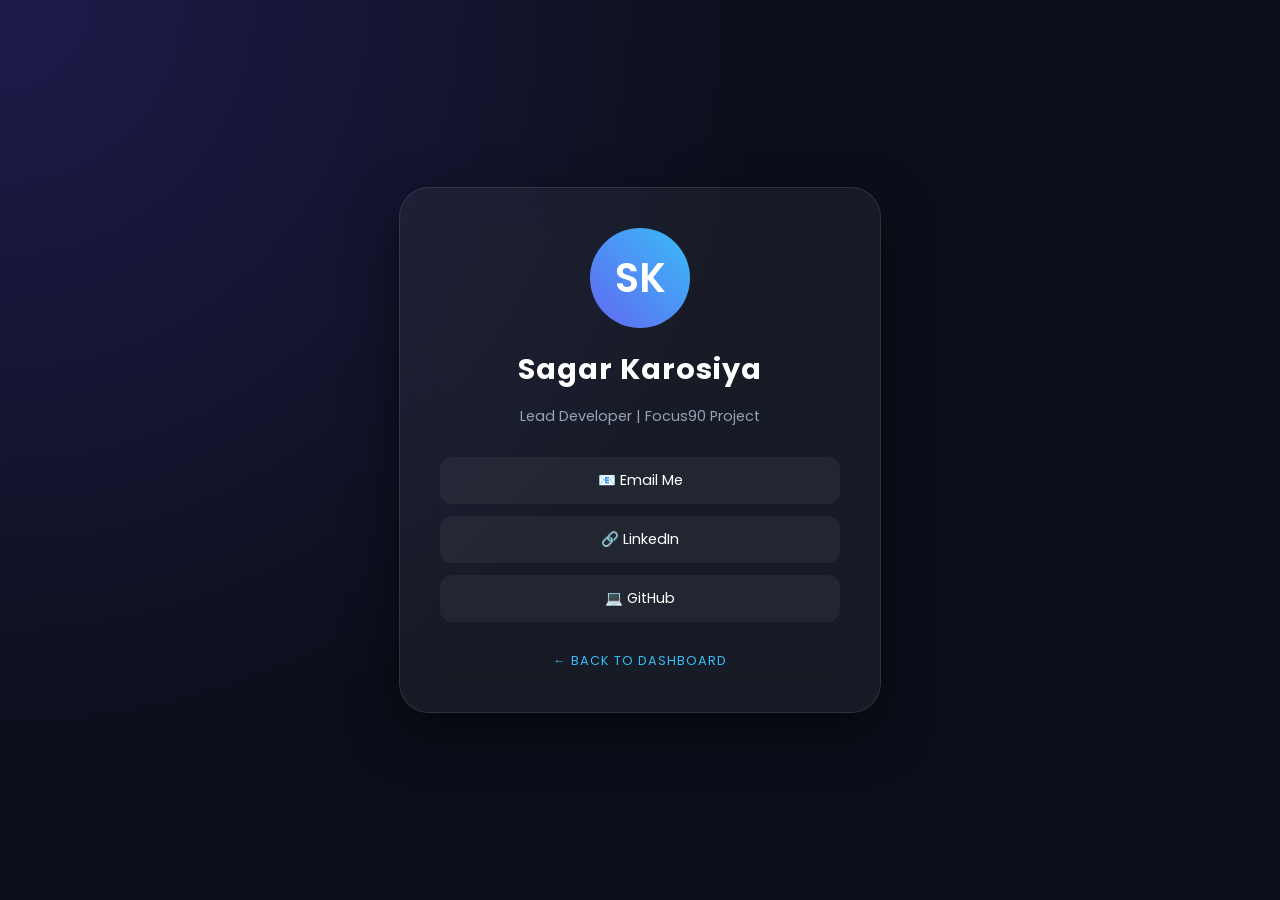
<file: templates/credits.html>
<!DOCTYPE html>
<html lang="en">
<head>
    <meta charset="UTF-8">
    <meta name="viewport" content="width=device-width, initial-scale=1.0">
    <title>Focus90 | Credits</title>
    <link href="https://fonts.googleapis.com/css2?family=Poppins:wght@300;400;600&display=swap" rel="stylesheet">
    <style>
        :root { --primary: #6366f1; --secondary: #38bdf8; --bg: #0b0f1a; --card: rgba(255, 255, 255, 0.05); }
        body {
            background: var(--bg);
            color: white;
            font-family: 'Poppins', sans-serif;
            display: flex;
            align-items: center;
            justify-content: center;
            min-height: 100vh;
            margin: 0;
            background: radial-gradient(circle at 0% 0%, #1e1b4b 0%, #0b0f1a 50%);
        }
        .credit-card {
            background: var(--card);
            backdrop-filter: blur(20px);
            border: 1px solid rgba(255,255,255,0.1);
            padding: 40px;
            border-radius: 30px;
            text-align: center;
            max-width: 400px;
            width: 90%;
            box-shadow: 0 20px 50px rgba(0,0,0,0.5);
        }
        .profile-img {
            width: 100px;
            height: 100px;
            background: linear-gradient(45deg, var(--primary), var(--secondary));
            border-radius: 50%;
            margin: 0 auto 20px;
            display: flex;
            align-items: center;
            justify-content: center;
            font-size: 2.5rem;
            font-weight: 600;
        }
        h1 { margin: 10px 0; font-size: 1.8rem; letter-spacing: 1px; }
        p { color: #94a3b8; font-size: 0.9rem; margin-bottom: 30px; }
        
        .links { display: flex; flex-direction: column; gap: 12px; }
        .link-item {
            text-decoration: none;
            color: white;
            background: rgba(255,255,255,0.05);
            padding: 12px;
            border-radius: 12px;
            transition: 0.3s;
            font-size: 0.9rem;
            border: 1px solid transparent;
        }
        .link-item:hover {
            background: rgba(99, 102, 241, 0.2);
            border-color: var(--primary);
            transform: translateY(-3px);
        }
        .back-btn {
            margin-top: 30px;
            display: inline-block;
            color: var(--secondary);
            text-decoration: none;
            font-size: 0.8rem;
            text-transform: uppercase;
            letter-spacing: 1px;
        }
    </style>
</head>
<body>
    <div class="credit-card">
        <div class="profile-img">SK</div>
        <h1>Sagar Karosiya</h1>
        <p>Lead Developer | Focus90 Project</p>
        
        <div class="links">
            <a href="mailto:sagarsingkarosiya39082@gmail.com" class="link-item">📧 Email Me</a>
            <a href="https://linkedin.com/in/sagar-karosiya-b35527218" target="_blank" class="link-item">🔗 LinkedIn</a>
            <a href="https://github.com/sagarkarosiya" target="_blank" class="link-item">💻 GitHub</a>
        </div>

        <a href="{{ url_for('home') }}" class="back-btn">← Back to Dashboard</a>
    </div>
</body>
</html>
</file>
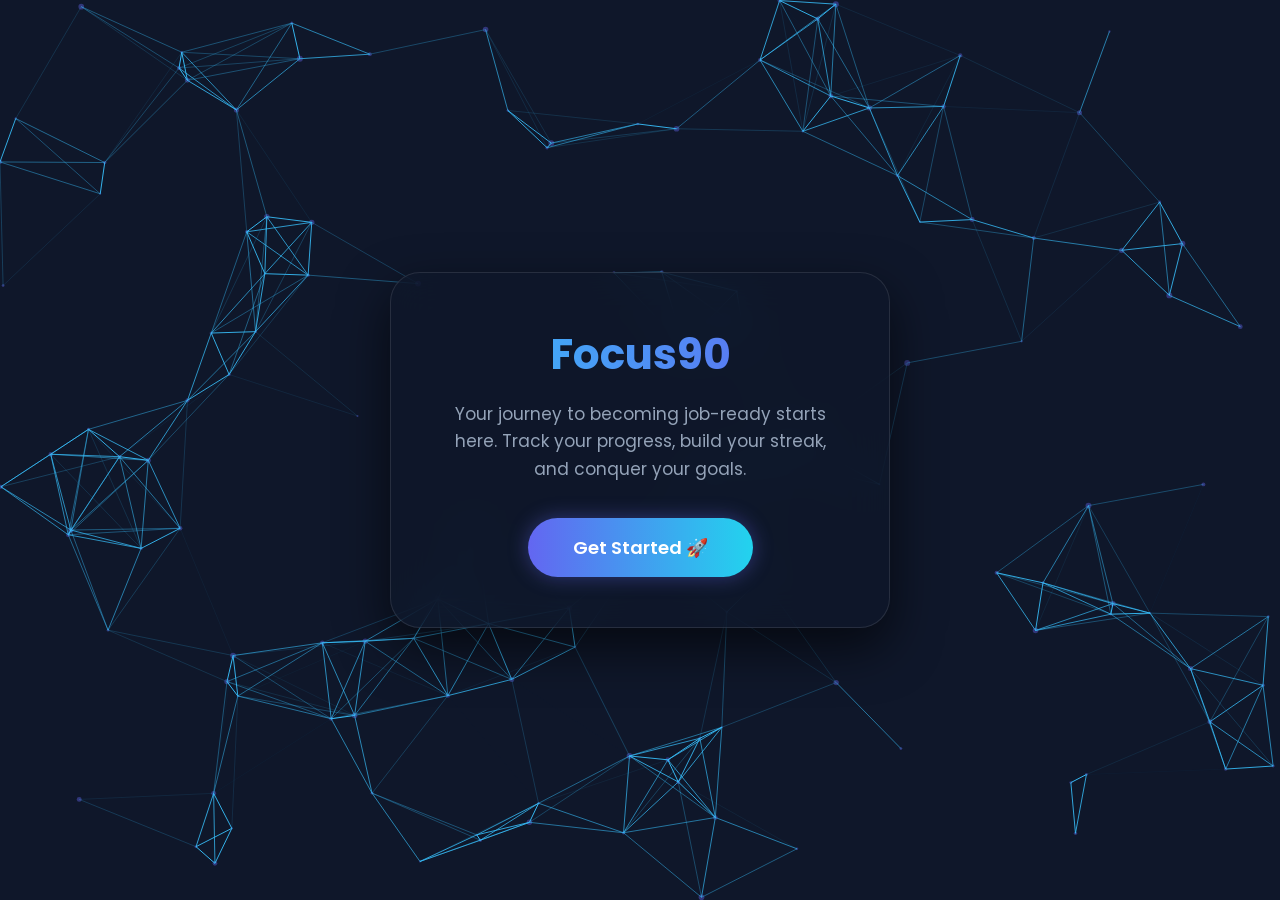
<file: templates/welcome.html>
<!DOCTYPE html>
<html lang="en">
<head>
    <title>Welcome | Focus90</title>
    <meta name="viewport" content="width=device-width, initial-scale=1.0">
    <link href="https://fonts.googleapis.com/css2?family=Poppins:wght@300;400;600&display=swap" rel="stylesheet">
    <style>
        * { margin: 0; padding: 0; box-sizing: border-box; font-family: 'Poppins', sans-serif; }
        
        body {
            background: #0f172a; /* Deep dark base */
            color: white;
            height: 100vh;
            display: flex;
            justify-content: center;
            align-items: center;
            text-align: center;
            overflow: hidden; /* Prevents scrollbars from particles */
            position: relative;
        }

        /* The Animation Layer */
        #bg-canvas {
            position: absolute;
            top: 0;
            left: 0;
            width: 100%;
            height: 100%;
            z-index: 0;
        }

        .welcome-card {
            background: rgba(15, 23, 42, 0.7); /* Darker glassmorphism */
            backdrop-filter: blur(20px);
            padding: 50px;
            border-radius: 30px;
            box-shadow: 0 20px 50px rgba(0,0,0,0.6);
            border: 1px solid rgba(255,255,255,0.1);
            max-width: 500px;
            z-index: 1; /* Sits above canvas */
            animation: fadeIn 1.2s ease-out;
        }

        h1 {
            font-size: 42px;
            margin-bottom: 15px;
            background: linear-gradient(90deg, #38bdf8, #6366f1, #22d3ee);
            background-size: 200% auto;
            -webkit-background-clip: text;
            -webkit-text-fill-color: transparent;
            animation: shine 4s linear infinite;
        }

        p { color: #94a3b8; margin-bottom: 35px; line-height: 1.6; font-size: 17px; }

        .btn-start {
            padding: 16px 45px;
            font-size: 18px;
            border-radius: 50px;
            background: linear-gradient(90deg, #6366f1, #22d3ee);
            border: none;
            color: white;
            font-weight: 600;
            cursor: pointer;
            text-decoration: none;
            display: inline-block;
            transition: all 0.4s cubic-bezier(0.175, 0.885, 0.32, 1.275);
            box-shadow: 0 0 20px rgba(99,102,241,0.4);
        }

        .btn-start:hover {
            transform: scale(1.1) translateY(-5px);
            box-shadow: 0 15px 35px rgba(34,211,238,0.5);
        }

        @keyframes fadeIn {
            from { opacity: 0; transform: translateY(30px); }
            to { opacity: 1; transform: translateY(0); }
        }

        @keyframes shine {
            to { background-position: 200% center; }
        }
    </style>
</head>
<body>

    <canvas id="bg-canvas"></canvas>

    <div class="welcome-card">
        <h1>Focus90</h1>
        <p>Your journey to becoming job-ready starts here. Track your progress, build your streak, and conquer your goals.</p>
        <a href="{{ url_for('login') }}" class="btn-start">Get Started 🚀</a>
    </div>

    <script>
        const canvas = document.getElementById('bg-canvas');
        const ctx = canvas.getContext('2d');
        let particlesArray;

        // Resize canvas to window
        canvas.width = window.innerWidth;
        canvas.height = window.innerHeight;

        window.addEventListener('resize', () => {
            canvas.width = window.innerWidth;
            canvas.height = window.innerHeight;
            init();
        });

        class Particle {
            constructor(x, y, directionX, directionY, size, color) {
                this.x = x;
                this.y = y;
                this.directionX = directionX;
                this.directionY = directionY;
                this.size = size;
                this.color = color;
            }
            draw() {
                ctx.beginPath();
                ctx.arc(this.x, this.y, this.size, 0, Math.PI * 2, false);
                ctx.fillStyle = this.color;
                ctx.fill();
            }
            update() {
                if (this.x > canvas.width || this.x < 0) this.directionX = -this.directionX;
                if (this.y > canvas.height || this.y < 0) this.directionY = -this.directionY;
                this.x += this.directionX;
                this.y += this.directionY;
                this.draw();
            }
        }

        function init() {
            particlesArray = [];
            let numberOfParticles = (canvas.height * canvas.width) / 9000;
            for (let i = 0; i < numberOfParticles; i++) {
                let size = (Math.random() * 2) + 1;
                let x = (Math.random() * ((innerWidth - size * 2) - (size * 2)) + size * 2);
                let y = (Math.random() * ((innerHeight - size * 2) - (size * 2)) + size * 2);
                let directionX = (Math.random() * 0.5) - 0.25;
                let directionY = (Math.random() * 0.5) - 0.25;
                let color = 'rgba(99, 102, 241, 0.4)';
                particlesArray.push(new Particle(x, y, directionX, directionY, size, color));
            }
        }

        function animate() {
            requestAnimationFrame(animate);
            ctx.clearRect(0, 0, innerWidth, innerHeight);
            for (let i = 0; i < particlesArray.length; i++) {
                particlesArray[i].update();
            }
            connect();
        }

        function connect() {
            let opacityValue = 1;
            for (let a = 0; a < particlesArray.length; a++) {
                for (let b = a; b < particlesArray.length; b++) {
                    let distance = ((particlesArray[a].x - particlesArray[b].x) * (particlesArray[a].x - particlesArray[b].x))
                    + ((particlesArray[a].y - particlesArray[b].y) * (particlesArray[a].y - particlesArray[b].y));
                    if (distance < (canvas.width / 7) * (canvas.height / 7)) {
                        opacityValue = 1 - (distance / 20000);
                        ctx.strokeStyle = 'rgba(56, 189, 248,' + opacityValue + ')';
                        ctx.lineWidth = 1;
                        ctx.beginPath();
                        ctx.moveTo(particlesArray[a].x, particlesArray[a].y);
                        ctx.lineTo(particlesArray[b].x, particlesArray[b].y);
                        ctx.stroke();
                    }
                }
            }
        }

        init();
        animate();
    </script>
</body>
</html>
</file>
